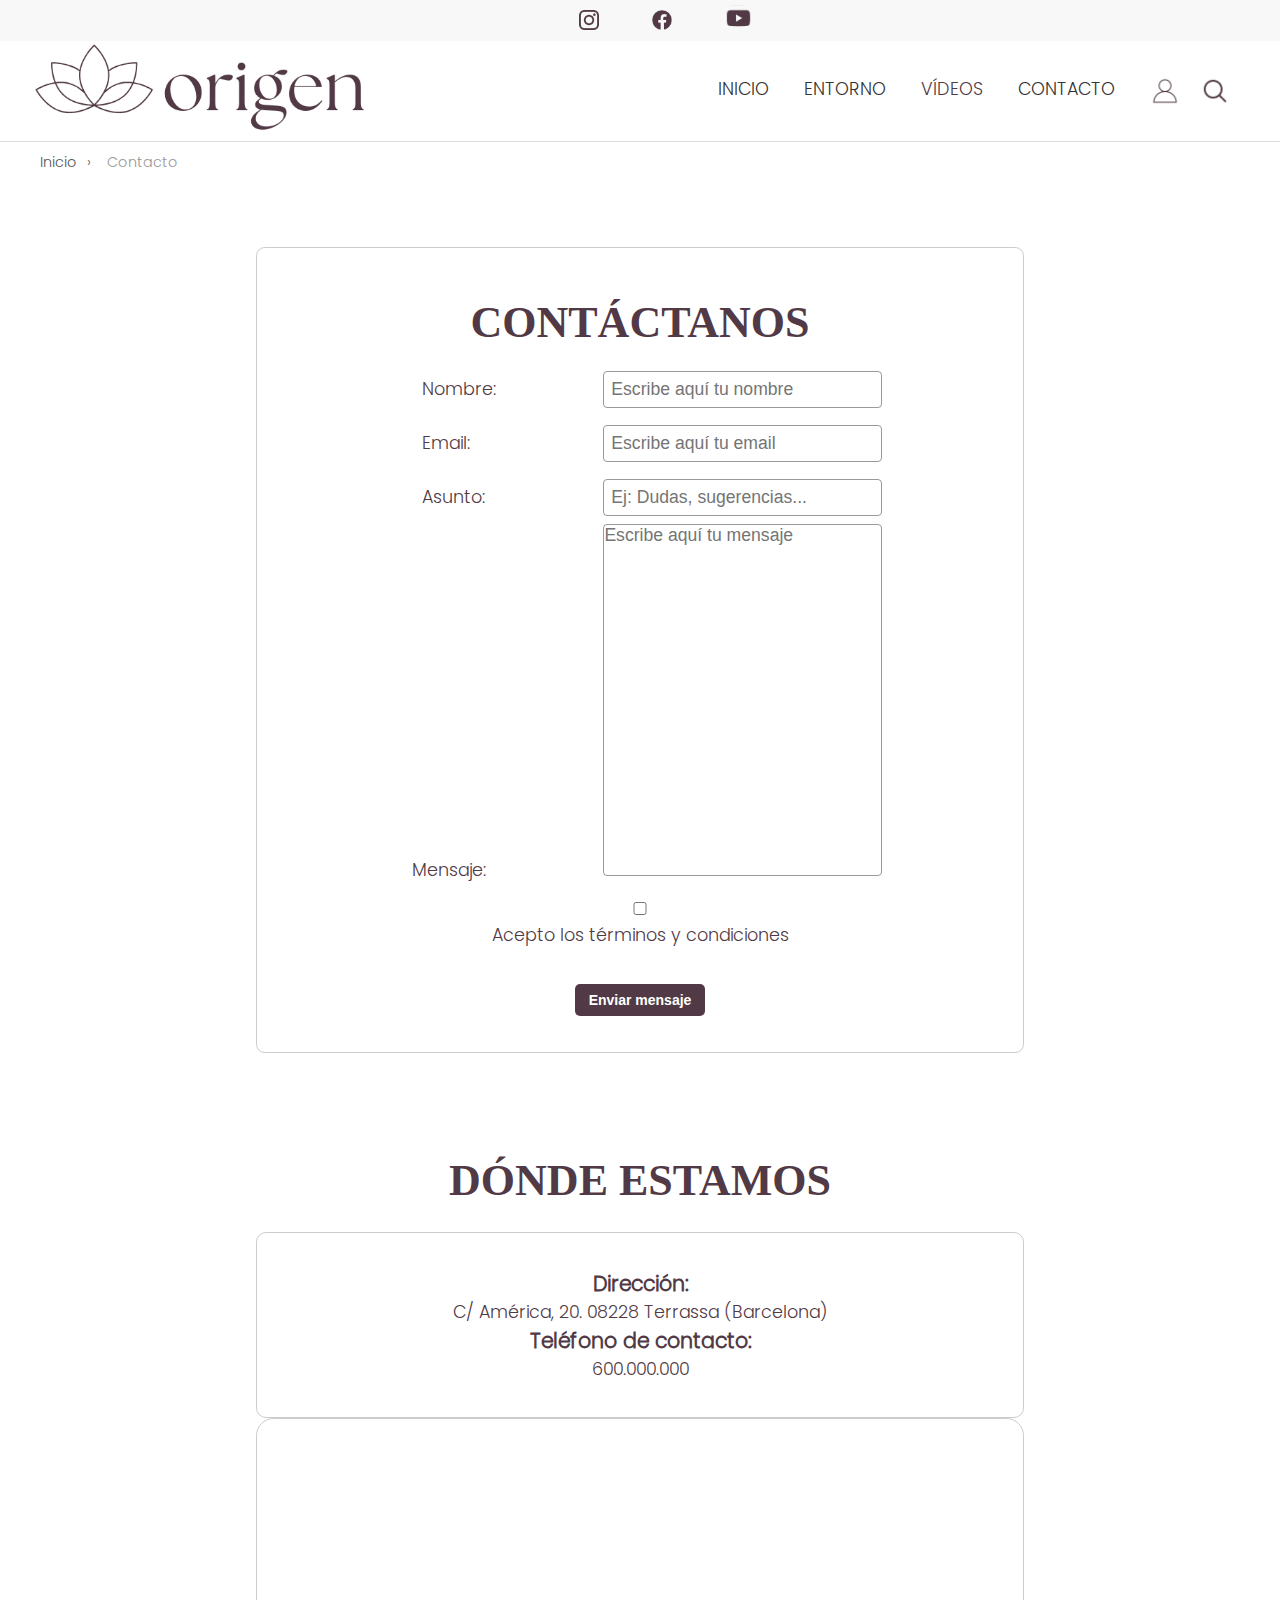
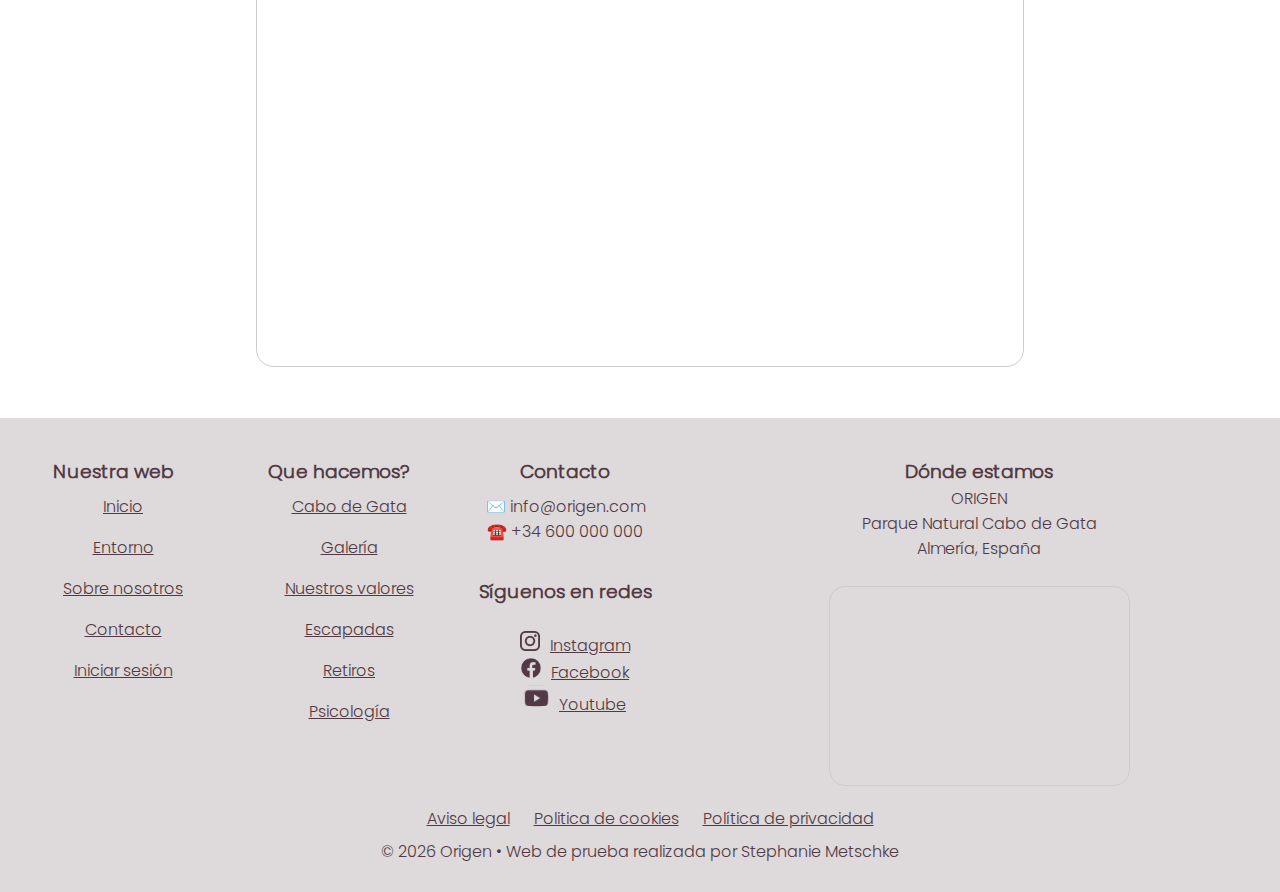
<file: contacto.html>
<!DOCTYPE html>
<html lang="es">

<head>
  <meta charset="UTF-8">
  <meta name="viewport" content="width=device-width, initial-scale=1.0">
  <title>Origen</title>
  <link rel="stylesheet" type="text/css" href="css/style.css">
  <link rel="shortcut icon" href="images/favicon.png" type="image/x-icon">
</head>

<body>
  <header class="header">
    <div class="barra-arriba">
      <div class="redes">
        <a href="#"><img src="images/instagram.png" alt="instagram" width="20"></a>
        <a href="#"><img src="images/facebook.png" alt="facebook" width="20"></a>
        <a href="#"><img src="images/youtube.png" alt="youtube" width="25"></a>

      </div>
    </div>
    <nav class="barra-menu">
      <div>
        <a href="index.html">
          <img class="logo" src="images/logo3.png" alt="imagen del logo"></a>
      </div>
      <menu class="menu">
        <li><a href="index.html">Inicio</a></li>
        <li><a href="galeria.html">Entorno</a></li>
        <li><a href="videos.html"></a>Vídeos</li>
        <li><a href="contacto.html">Contacto</a></li>
        <div class="iconos">
          <a href="login.html"><img src="images/cuenta.png" alt="login" width="30"></a>

          <img class="lupa" onclick="window.modal.showModal()" src="images/lupa.png" alt="lupa" width="30">

        </div>

        <dialog id="modal">

          <h3>Buscar en toda la web</h3>
          <br>

          <input type="search" id="searchInput" placeholder="Buscar..." class="search">
          <button class="btnCerrar" onclick="window.modal.close();">✖</button>
        </dialog>


      </menu>

    </nav>
  </header>
  <nav class="migas">
    <a href="index.html">Inicio</a>
    <span>›</span>
    <span class="actual">Contacto</span>
  </nav>

  <div class="contacto">



    <form class="form centrado" method="post">

      <h2 class="georgia">CONTÁCTANOS</h2>

      <label for="name">Nombre:</label>
      <input type="text" id="name" name="user_name" placeholder="Escribe aquí tu nombre">
      <br>
      <label>Email:</label>
      <input type="text" id="email" name="user_name" placeholder="Escribe aquí tu email">
      <br>

      <label for="consulta">Asunto:</label>
      <input type="text" id="consulta" placeholder="Ej: Dudas, sugerencias...">
      <br>



      <label for="msg">Mensaje:</label>
      <textarea id="msg" name="user_message" placeholder="Escribe aquí tu mensaje"></textarea>

      <br>
      <input type="checkbox" name="terminos" id="terminos" required>
      <br>
      <span>Acepto los términos y condiciones</span>
      <br>


      <br>
      <div>
        <button type="submit">Enviar mensaje</button>
      </div>
    </form>

    <h2 class="georgia">DÓNDE ESTAMOS</h2>



    <div class="direccion">

      <h3>Dirección:</h3>
      <p>C/ América, 20.
        08228 Terrassa (Barcelona)</p>
      <h3>Teléfono de contacto:</h3>
      <span>600.000.000</span>

    </div>
    <div class="mapa">
      <iframe
        src="https://www.google.com/maps/embed?pb=!1m14!1m12!1m3!1d23891.274720163823!2d2.039434428588867!3d41.53873344897983!2m3!1f0!2f0!3f0!3m2!1i1024!2i768!4f13.1!5e0!3m2!1ses!2ses!4v1767364697213!5m2!1ses!2ses"
        width="600" height="450" style="border:0;" allowfullscreen="" loading="lazy"
        referrerpolicy="no-referrer-when-downgrade"></iframe>
    </div>


  </div>

  <div class="footer">
    <div class="flex-container">

      <!-- PRIMERA COLUMNA -->
      <div class="flex1">
        <h3>Nuestra web</h3>
        <ul>
          <li><a href="index.html">Inicio</a></li>
          <li><a href="galeria.html">Entorno</a></li>
          <li><a href="#">Sobre nosotros</a></li>
          <li><a href="contacto.html">Contacto</a></li>
          <li><a href="login.html">Iniciar sesión</a></li>
        </ul>
      </div>

      <!-- SEGUNDA COLUMNA -->
      <div class="flex1">
        <h3>Que hacemos?</h3>
        <ul>
          <li><a href="#cabogata">Cabo de Gata</a></li>
          <li><a href="#galeria">Galería</a></li>
          <li><a href="#valores">Nuestros valores</a></li>
          <li><a href="#cabogata">Escapadas</a></li>
          <li><a href="#galeria">Retiros</a></li>
          <li><a href="#valores">Psicología</a></li>
        </ul>
      </div>

      <!-- TERCERA COLUMNA -->
      <div class="flex1">
        <h3>Contacto</h3>
        <p>

          ✉️ info@origen.com<br>
          ☎️ +34 600 000 000
        </p>
        <br>
        <h3>Síguenos en redes</h3>
        <br>
        <a href="#"><img class="left" src="images/instagram.png" alt="instagram" width="20">Instagram</a>
        <br>
        <a href="#"><img class="left" src="images/facebook.png" alt="facebook" width="20">Facebook</a>
        <br>
        <a href="#"><img class="left" src="images/youtube.png" alt="youtube" width="25">Youtube</a>
      </div>
      <div class="flex1">
        <h3>Dónde estamos</h3>
        ORIGEN<br>
        Parque Natural Cabo de Gata<br>
        Almería, España<br><br>
        <div class="mapa2">

          <iframe
            src="https://www.google.com/maps/embed?pb=!1m14!1m12!1m3!1d23891.274720163823!2d2.039434428588867!3d41.53873344897983!2m3!1f0!2f0!3f0!3m2!1i1024!2i768!4f13.1!5e0!3m2!1ses!2ses!4v1767364697213!5m2!1ses!2ses"
            width="600" height="450" style="border:0;" allowfullscreen="" loading="lazy"
            referrerpolicy="no-referrer-when-downgrade"></iframe>
        </div>
      </div>


    </div>

    <footer class="footer2">
      <a href="#">Aviso legal</a>
      <a href="#">Politica de cookies</a>
      <a href="#">Política de privacidad</a>
      <br>
      <p>© 2026 Origen • Web de prueba realizada por Stephanie Metschke</p>
    </footer>

</body>



</html>
</file>
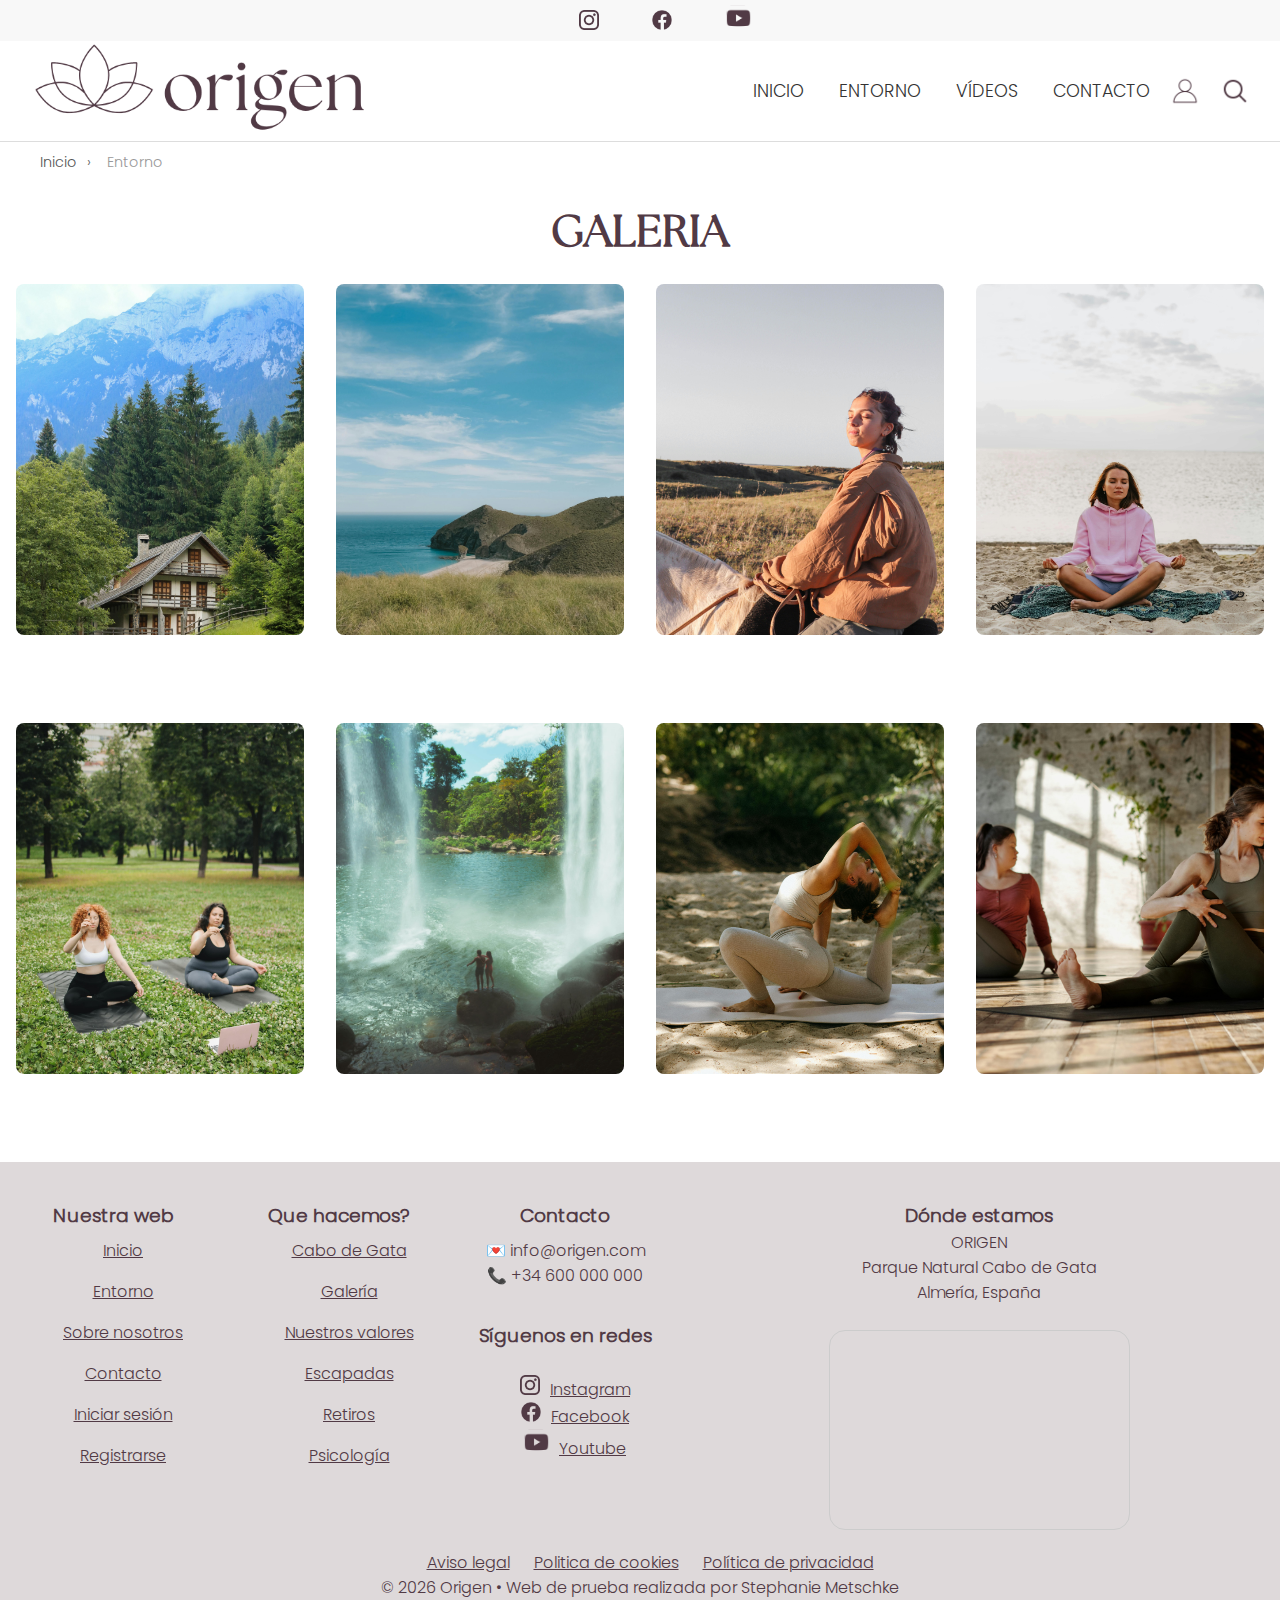
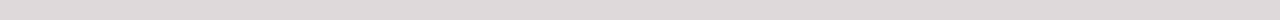
<file: galeria.html>
<!DOCTYPE html>
<html lang="es">

<head>
    <meta charset="UTF-8">
    <meta name="viewport" content="width=device-width, initial-scale=1.0">
    <title>Origen</title>
    <link rel="stylesheet" type="text/css" href="css/style.css">
    <link rel="shortcut icon" href="images/favicon.png" type="image/x-icon">
    <script src="js/galeria.js"></script>

</head>

<body>

    <header class="header">
        <div class="barra-arriba">
            <div class="redes">
                <a href="#"><img src="images/instagram.png" alt="instagram" width="20"></a>
                <a href="#"><img src="images/facebook.png" alt="facebook" width="20"></a>
                <a href="#"><img src="images/youtube.png" alt="youtube" width="25"></a>

            </div>
        </div>
        <nav class="barra-menu">
            <div>
                <a href="index.html">
                    <img class="logo" src="images/logo3.png" alt="imagen del logo"></a>
            </div>
            <menu class="menu">
                <li><a href="index.html">Inicio</a></li>
                <li><a href="galeria.html">Entorno</a></li>
                <li><a href="videos.html">Vídeos</a></li>
                <li><a href="contacto.html">Contacto</a></li>
            </menu>
            <div class="iconos">
                <a href="login.html"><img src="images/cuenta.png" alt="login" width="30"></a>

                <img class="lupa" onclick="window.modal.showModal()" src="images/lupa.png" alt="lupa" width="30">

            </div>

            <dialog id="modal">

                <h3>Buscar en toda la web</h3>
                <br>

                <input type="search" id="searchInput" placeholder="Buscar..." class="search">
                <button class="btnCerrar" onclick="window.modal.close();">✖</button>
            </dialog>



        </nav>

    </header>
    <nav class="migas">
        <a href="index.html">Inicio</a>
        <span>›</span>
        <span class="actual">Entorno</span>
    </nav>

    <h2>Galeria</h2>
    

    <div id="galeria" class="grande">
        <figure><img src="images/casahuesca.jpg" alt="imagen1"></figure>
        <figure><img src="images/playacabo.jpg" alt="imagen2"></figure>
        <figure><img src="images/equitacion2.jpg" alt="imagen3"></figure>
        <figure><img src="images/meditar8.jpg" alt="imagen4"></figure>
    </div>

    <div id="galeria2" class="grande">
        <figure><img src="images/yoga2.jpg" alt="imagen5"></figure>
        <figure><img src="images/banner3.jpg" alt="imagen6"></figure>
        <figure><img src="images/yoga.jpg" alt="imagen7"></figure>
        <figure><img src="images/yoga6.jpg" alt="imagen8"></figure>
    </div>

     <footer>
        <div class="footer">
            <div class="flex-container">

                <!-- PRIMERA COLUMNA -->
                <div class="flex1">
                    <h3>Nuestra web</h3>
                    <ul>
                        <li><a href="index.html">Inicio</a></li>
                        <li><a href="galeria.html">Entorno</a></li>
                        <li><a href="#">Sobre nosotros</a></li>
                        <li><a href="contacto.html">Contacto</a></li>
                        <li><a href="login.html">Iniciar sesión</a></li>
                        <li><a href="registro.html">Registrarse</a></li>
                    </ul>
                </div>

                <!-- SEGUNDA COLUMNA -->
                <div class="flex1">
                    <h3>Que hacemos?</h3>
                    <ul>
                        <li><a href="#cabogata">Cabo de Gata</a></li>
                        <li><a href="#galeria">Galería</a></li>
                        <li><a href="#valores">Nuestros valores</a></li>
                        <li><a href="#cabogata">Escapadas</a></li>
                        <li><a href="#galeria">Retiros</a></li>
                        <li><a href="#valores">Psicología</a></li>
                    </ul>
                </div>

                <!-- TERCERA COLUMNA -->
                <div class="flex1">
                    <h3>Contacto</h3>
                    <p>

                         &#128140;  info@origen.com<br>
                         &#128222; +34 600 000 000
                    </p>
                    <br>
                    <h3>Síguenos en redes</h3>
                    <br>
                    <a href="#"><img class="left" src="images/instagram.png" alt="instagram" width="20">Instagram</a>
                    <br>
                    <a href="#"><img class="left" src="images/facebook.png" alt="facebook" width="20">Facebook</a>
                    <br>
                    <a href="#"><img class="left" src="images/youtube.png" alt="youtube" width="25">Youtube</a>
                </div>
                <div class="flex1">
                    <h3>Dónde estamos</h3>
                    ORIGEN<br>
                    Parque Natural Cabo de Gata<br>
                    Almería, España<br><br>
                    <div class="mapa2">

                        <iframe
                            src="https://www.google.com/maps/embed?pb=!1m14!1m12!1m3!1d23891.274720163823!2d2.039434428588867!3d41.53873344897983!2m3!1f0!2f0!3f0!3m2!1i1024!2i768!4f13.1!5e0!3m2!1ses!2ses!4v1767364697213!5m2!1ses!2ses"
                            width="600" height="450" style="border:0;" allowfullscreen="" loading="lazy"
                            referrerpolicy="no-referrer-when-downgrade"></iframe>
                    </div>
                </div>
            </div>
        </div>

            <div class="footer2">
                <a href="#">Aviso legal</a>
                <a href="#">Politica de cookies</a>
                <a href="#">Política de privacidad</a>
                <br>
                <p>© 2026 Origen • Web de prueba realizada por Stephanie Metschke</p>
            </div>

    </footer>
</body>



</html>
</file>
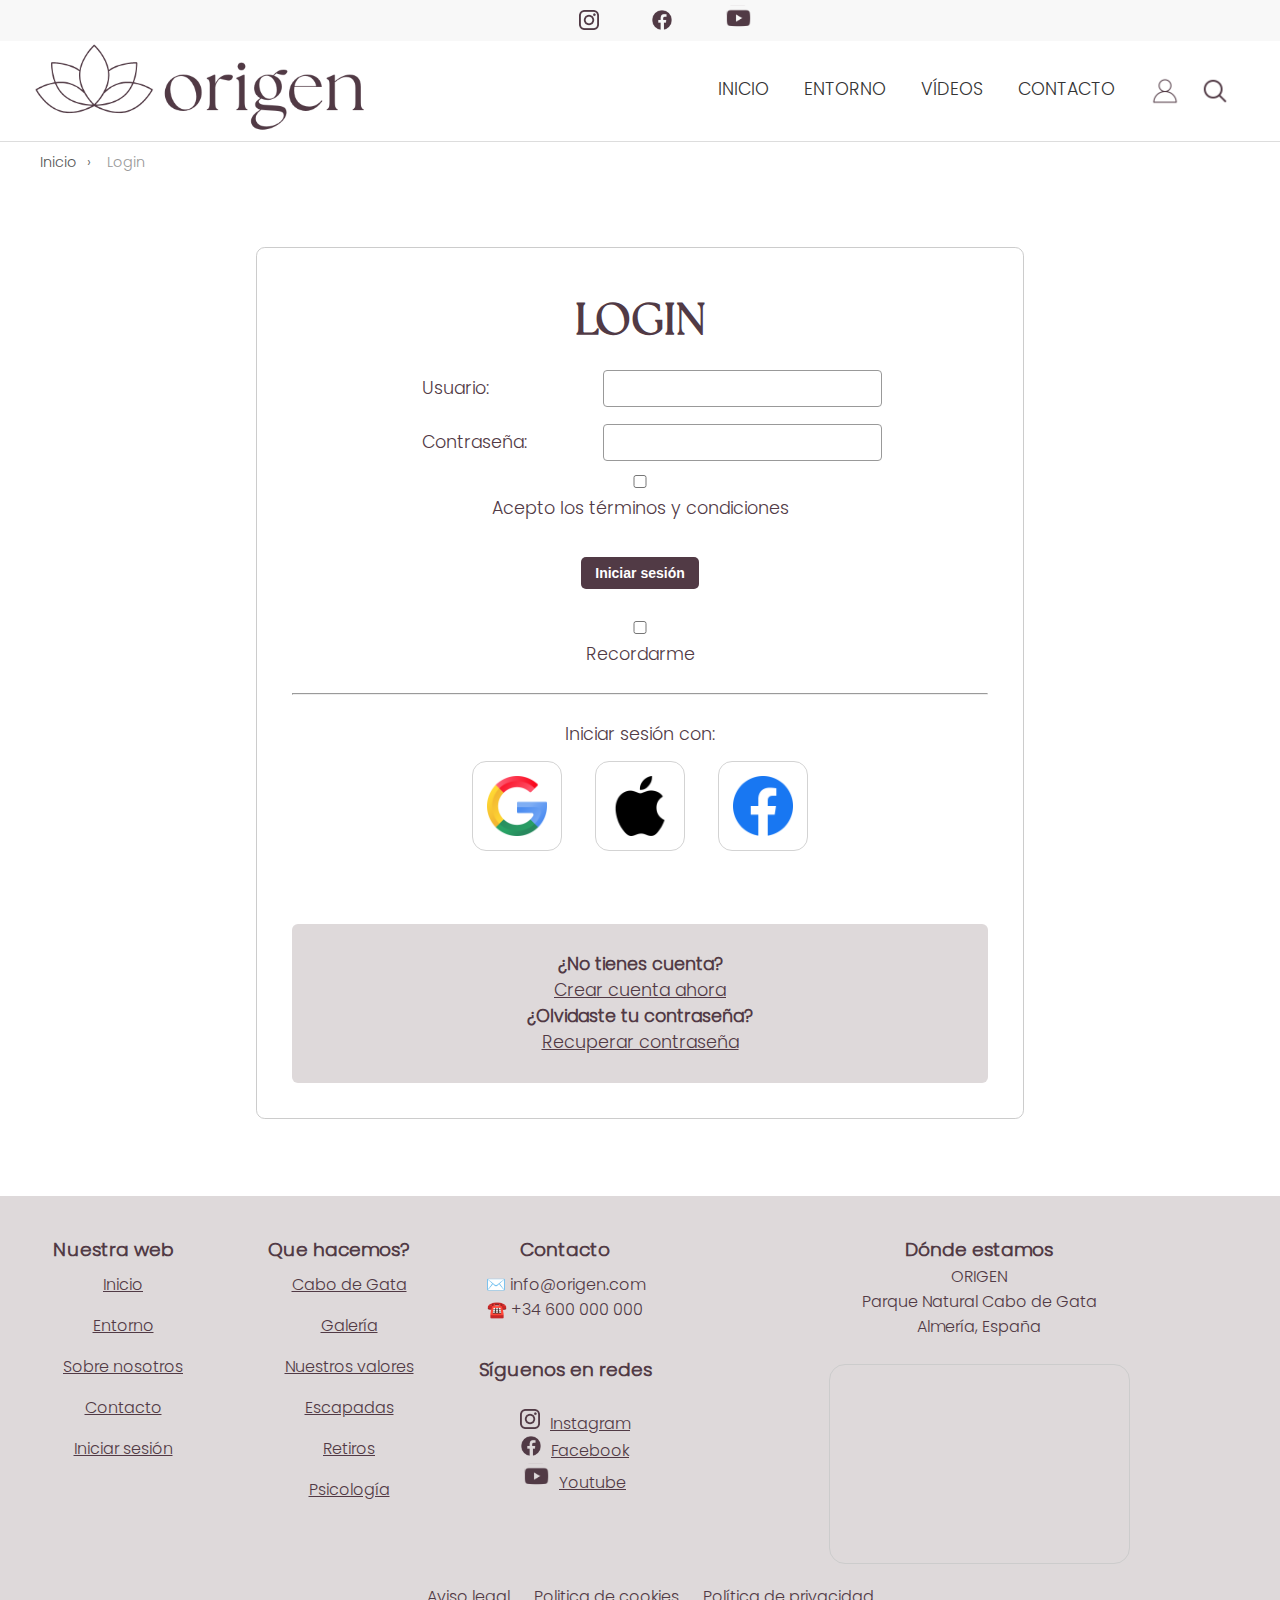
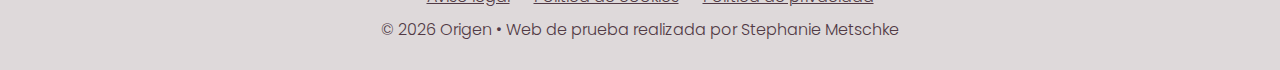
<file: login.html>
<!DOCTYPE html>
<html lang="es">

<head>
    <meta charset="UTF-8">
    <meta name="viewport" content="width=device-width, initial-scale=1.0">
    <title>Origen</title>
    <link rel="stylesheet" type="text/css" href="css/style.css">
    <link rel="shortcut icon" href="images/favicon.png" type="image/x-icon">

</head>

<body>
    <header class="header">
        <div class="barra-arriba">
            <div class="redes">
                <a href="#"><img src="images/instagram.png" alt="instagram" width="20"></a>
                <a href="#"><img src="images/facebook.png" alt="facebook" width="20"></a>
                <a href="#"><img src="images/youtube.png" alt="youtube" width="25"></a>

            </div>
        </div>
        <nav class="barra-menu">
            <div>
                <a href="index.html">
                    <img class="logo" src="images/logo3.png" alt="imagen del logo"></a>
            </div>
            <menu class="menu">
                <li><a href="index.html">Inicio</a></li>
                <li><a href="galeria.html">Entorno</a></li>
                <li><a href="videos.html">Vídeos</a></li>
                <li><a href="contacto.html">Contacto</a></li>
                <div class="iconos">
                    <a href="login.html"><img src="images/cuenta.png" alt="login" width="30"></a>

                    <img class="lupa" onclick="window.modal.showModal()" src="images/lupa.png" alt="lupa" width="30">

                </div>

                <dialog id="modal">

                    <h3>Buscar en toda la web</h3>
                    <br>

                    <input type="search" id="searchInput" placeholder="Buscar..." class="search">
                    <button class="btnCerrar" onclick="window.modal.close();">✖</button>
                </dialog>



            </menu>

        </nav>
    </header>
    <nav class="migas">
        <a href="index.html">Inicio</a>
        <span>›</span>
        <span class="actual">Login</span>
    </nav>


    <form class="form centrado" method="post">

        <h2>Login</h2>

        <label for="name">Usuario:</label>
        <input type="text" id="name" name="user_name">

        <br>

        <label>Contraseña:</label>
        <input type="password" name="password">

        <br>

        <input type="checkbox" name="terminos" id="terminos" required>
        <br>
        <span>Acepto los términos y condiciones</span>
        <br>
        <br>
        <button type="submit">Iniciar sesión</button>
        <br>
        <div>

            <br><input type="checkbox" name="recordar" id="recordar" value="Recordarme">
            <br>
            <span>Recordarme</span>
        </div>
        <br>
        <hr>
        <br>
        <p>Iniciar sesión con:</p>
        <div class="iniciosesion">
            <a href="#"><img src="images/google.png" alt="instagram"></a>
            <a href="#"><img src="images/apple.png" alt="facebook"></a>
            <a href="#"><img src="images/facebook2.png" alt="youtube"></a>
        </div>





        <br>

        <br>
        <div class="login2">
            <h4>¿No tienes cuenta?</h4>
            <a href="registro.html">Crear cuenta ahora</a>
            <br>
            <h4>¿Olvidaste tu contraseña?</h4>
            <a href="#">Recuperar contraseña</a>


        </div>
    </form>


    <div class="footer">
        <div class="flex-container">

            <!-- PRIMERA COLUMNA -->
            <div class="flex1">
                <h3>Nuestra web</h3>
                <ul>
                    <li><a href="index.html">Inicio</a></li>
                    <li><a href="galeria.html">Entorno</a></li>
                    <li><a href="#">Sobre nosotros</a></li>
                    <li><a href="contacto.html">Contacto</a></li>
                    <li><a href="login.html">Iniciar sesión</a></li>
                </ul>
            </div>

            <!-- SEGUNDA COLUMNA -->
            <div class="flex1">
                <h3>Que hacemos?</h3>
                <ul>
                    <li><a href="#cabogata">Cabo de Gata</a></li>
                    <li><a href="#galeria">Galería</a></li>
                    <li><a href="#valores">Nuestros valores</a></li>
                    <li><a href="#cabogata">Escapadas</a></li>
                    <li><a href="#galeria">Retiros</a></li>
                    <li><a href="#valores">Psicología</a></li>
                </ul>
            </div>

            <!-- TERCERA COLUMNA -->
            <div class="flex1">
                <h3>Contacto</h3>
                <p>

                    ✉️ info@origen.com<br>
                    ☎️ +34 600 000 000
                </p>
                <br>
                <h3>Síguenos en redes</h3>
                <br>
                <a href="#"><img class="left" src="images/instagram.png" alt="instagram" width="20">Instagram</a>
                <br>
                <a href="#"><img class="left" src="images/facebook.png" alt="facebook" width="20">Facebook</a>
                <br>
                <a href="#"><img class="left" src="images/youtube.png" alt="youtube" width="25">Youtube</a>
            </div>
            <div class="flex1">
                <h3>Dónde estamos</h3>
                ORIGEN<br>
                Parque Natural Cabo de Gata<br>
                Almería, España<br><br>
                <div class="mapa2">

                    <iframe
                        src="https://www.google.com/maps/embed?pb=!1m14!1m12!1m3!1d23891.274720163823!2d2.039434428588867!3d41.53873344897983!2m3!1f0!2f0!3f0!3m2!1i1024!2i768!4f13.1!5e0!3m2!1ses!2ses!4v1767364697213!5m2!1ses!2ses"
                        width="600" height="450" style="border:0;" allowfullscreen="" loading="lazy"
                        referrerpolicy="no-referrer-when-downgrade"></iframe>
                </div>
            </div>


        </div>

        <footer class="footer2">
            <a href="#">Aviso legal</a>
            <a href="#">Politica de cookies</a>
            <a href="#">Política de privacidad</a>
            <br>
            <p>© 2026 Origen • Web de prueba realizada por Stephanie Metschke</p>
        </footer>

</body>



</html>
</file>
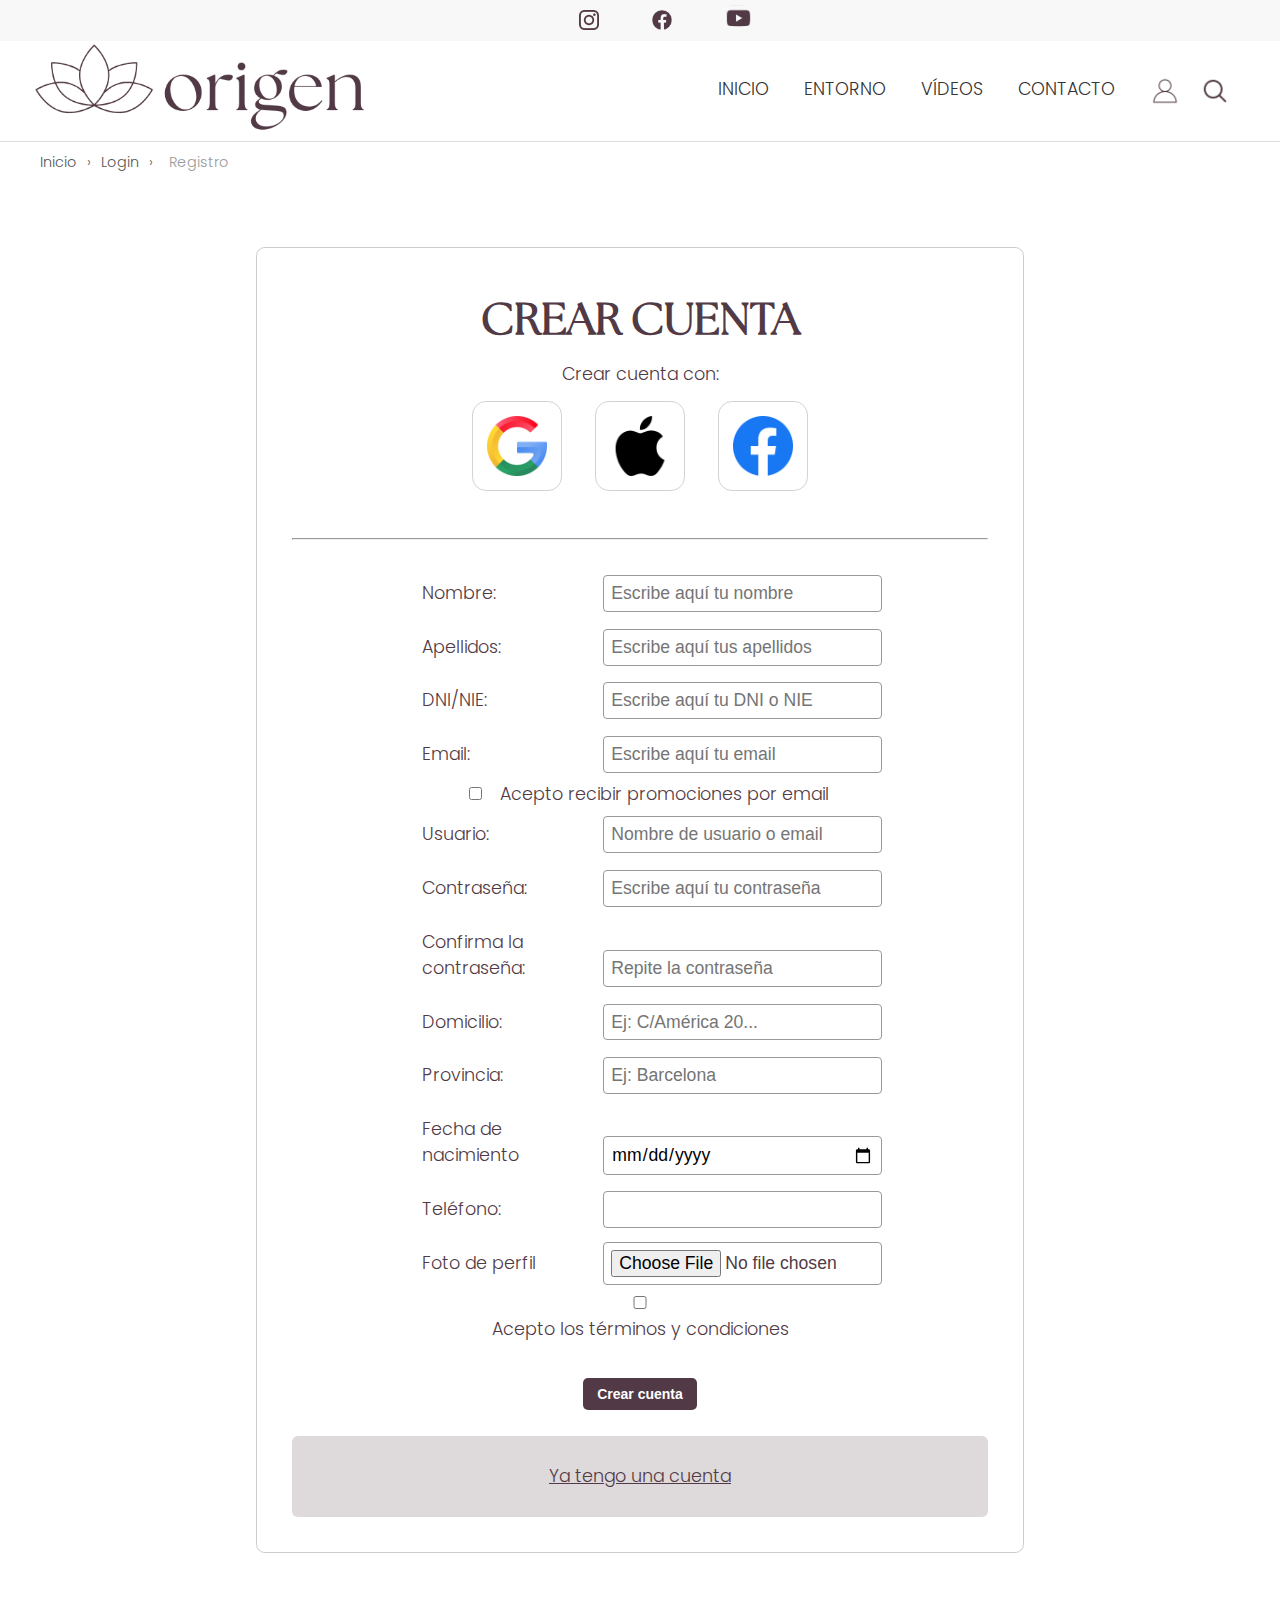
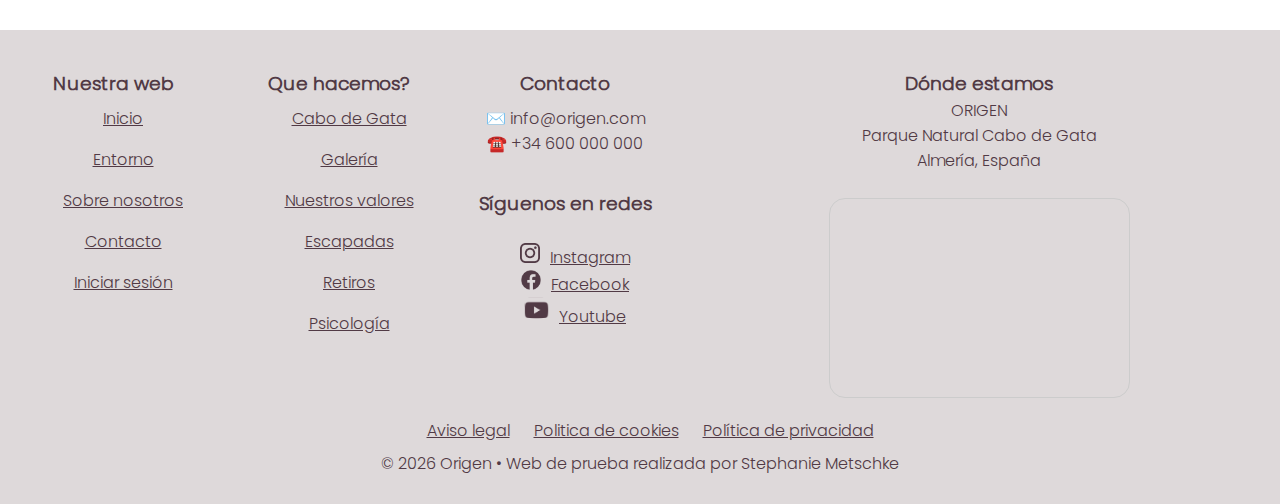
<file: registro.html>
<!DOCTYPE html>
<html lang="es">

<head>
  <meta charset="UTF-8">
  <meta name="viewport" content="width=device-width, initial-scale=1.0">
  <title>Origen</title>
  <link rel="stylesheet" type="text/css" href="css/style.css">
  <link rel="shortcut icon" href="images/favicon.png" type="image/x-icon">
  <script src="js/mayusculas.js"></script>
</head>

<body>
  <header class="header">
    <div class="barra-arriba">
      <div class="redes">
        <a href="#"><img src="images/instagram.png" alt="instagram" width="20"></a>
        <a href="#"><img src="images/facebook.png" alt="facebook" width="20"></a>
        <a href="#"><img src="images/youtube.png" alt="youtube" width="25"></a>

      </div>
    </div>
    <nav class="barra-menu">
      <div>
        <a href="index.html">
          <img class="logo" src="images/logo3.png" alt="imagen del logo"></a>
      </div>
      <menu class="menu">
        <li><a href="index.html">Inicio</a></li>
        <li><a href="galeria.html">Entorno</a></li>
        <li><a href="videos.html">Vídeos</a></li>
        <li><a href="contacto.html">Contacto</a></li>
        <div class="iconos">
                    <a href="login.html"><img src="images/cuenta.png" alt="login" width="30"></a>

                    <img class="lupa" onclick="window.modal.showModal()" src="images/lupa.png" alt="lupa" width="30">

                </div>

        <dialog id="modal">

          <h3>Buscar en toda la web</h3>
          <br>

          <input type="search" id="searchInput" placeholder="Buscar..." class="search">
          <button class="btnCerrar" onclick="window.modal.close();">✖</button>
        </dialog>


      </menu>

    </nav>
  </header>
  <nav class="migas">
    <a href="index.html">Inicio</a>
    <span>›</span>
    <a href="login.html">Login</a>
    <span>›</span>
    <span class="actual">Registro</span>
  </nav>


  <form class="form centrado" method="post" enctype="multipart/form-data">

    <h2>CREAR CUENTA</h2>

    <p>Crear cuenta con:</p>
    <div class="crearcuenta">
      <a href="#"><img src="images/google.png" alt="instagram"></a>
      <a href="#"><img src="images/apple.png" alt="facebook"></a>
      <a href="#"><img src="images/facebook2.png" alt="youtube"></a>
    </div>
    <br>
    <hr>
    <br>

    <label>Nombre:</label>
    <input class="mayusculas" type="text" id="nombre" name="name" placeholder="Escribe aquí tu nombre">

    <br>

    <label>Apellidos:</label>
    <input class="mayusculas" type="text" id="apellido" name="apellido" placeholder="Escribe aquí tus apellidos">

    <br>

    <label>DNI/NIE:</label>
    <input type="text" id="dninie" name="dni" placeholder="Escribe aquí tu DNI o NIE">

    <br>

    <label>Email:</label>
    <input type="text" id="email" name="user_name" placeholder="Escribe aquí tu email">
    <br>
    <input type="checkbox" name="promociones" id="promociones2"><span>Acepto recibir promociones por email</span>

    <br>


    <label>Usuario:</label>
    <input type="text" id="user" name="user_name" placeholder="Nombre de usuario o email">

    <br>

    <label>Contraseña:</label>
    <input type="password" name="password" placeholder="Escribe aquí tu contraseña">

    <br>

    <label>Confirma la contraseña:</label>
    <input type="password" name="password" placeholder="Repite la contraseña">
    <br>
    <label>Domicilio:</label>
    <input type="text" name="" id="domicilio" placeholder="Ej: C/América 20...">
    <br>

    <label>Provincia:</label>
    <input type="text" name="" id="provincia" placeholder="Ej: Barcelona">
    <br>

    <label>Fecha de nacimiento</label>
    <input type="date" name="date">
    <br>
    <label>Teléfono:</label>
    <input type="tel" name="telefono" id="telefono">
    <br>

    <label>Foto de perfil</label>
    <input type="file" id="file" name="file">
    <br>


    <input type="checkbox" name="terminos" id="terminos" required>
    <br>

    <span>Acepto los términos y condiciones</span>
    <br>




    <br>
    <div>
      <button type="submit">Crear cuenta</button>
    </div>
    <br>
    <div class="botonenlace">
      <a href="login.html">Ya tengo una cuenta</a>
    </div>
  </form>



  <div class="footer">
    <div class="flex-container">

      <!-- PRIMERA COLUMNA -->
      <div class="flex1">
        <h3>Nuestra web</h3>
        <ul>
          <li><a href="index.html">Inicio</a></li>
          <li><a href="galeria.html">Entorno</a></li>
          <li><a href="#">Sobre nosotros</a></li>
          <li><a href="contacto.html">Contacto</a></li>
          <li><a href="login.html">Iniciar sesión</a></li>
        </ul>
      </div>

      <!-- SEGUNDA COLUMNA -->
      <div class="flex1">
        <h3>Que hacemos?</h3>
        <ul>
          <li><a href="#cabogata">Cabo de Gata</a></li>
          <li><a href="#galeria">Galería</a></li>
          <li><a href="#valores">Nuestros valores</a></li>
          <li><a href="#cabogata">Escapadas</a></li>
          <li><a href="#galeria">Retiros</a></li>
          <li><a href="#valores">Psicología</a></li>
        </ul>
      </div>

      <!-- TERCERA COLUMNA -->
      <div class="flex1">
        <h3>Contacto</h3>
        <p>

          ✉️ info@origen.com<br>
          ☎️ +34 600 000 000
        </p>
        <br>
        <h3>Síguenos en redes</h3>
        <br>
        <a href="#"><img class="left" src="images/instagram.png" alt="instagram" width="20">Instagram</a>
        <br>
        <a href="#"><img class="left" src="images/facebook.png" alt="facebook" width="20">Facebook</a>
        <br>
        <a href="#"><img class="left" src="images/youtube.png" alt="youtube" width="25">Youtube</a>
      </div>
      <div class="flex1">
        <h3>Dónde estamos</h3>
        ORIGEN<br>
        Parque Natural Cabo de Gata<br>
        Almería, España<br><br>
        <div class="mapa2">

          <iframe
            src="https://www.google.com/maps/embed?pb=!1m14!1m12!1m3!1d23891.274720163823!2d2.039434428588867!3d41.53873344897983!2m3!1f0!2f0!3f0!3m2!1i1024!2i768!4f13.1!5e0!3m2!1ses!2ses!4v1767364697213!5m2!1ses!2ses"
            width="600" height="450" style="border:0;" allowfullscreen="" loading="lazy"
            referrerpolicy="no-referrer-when-downgrade"></iframe>
        </div>
      </div>


    </div>

    <footer class="footer2">
      <a href="#">Aviso legal</a>
      <a href="#">Politica de cookies</a>
      <a href="#">Política de privacidad</a>
      <br>
      <p>© 2026 Origen • Web de prueba realizada por Stephanie Metschke</p>
    </footer>

</body>



</html>
</file>
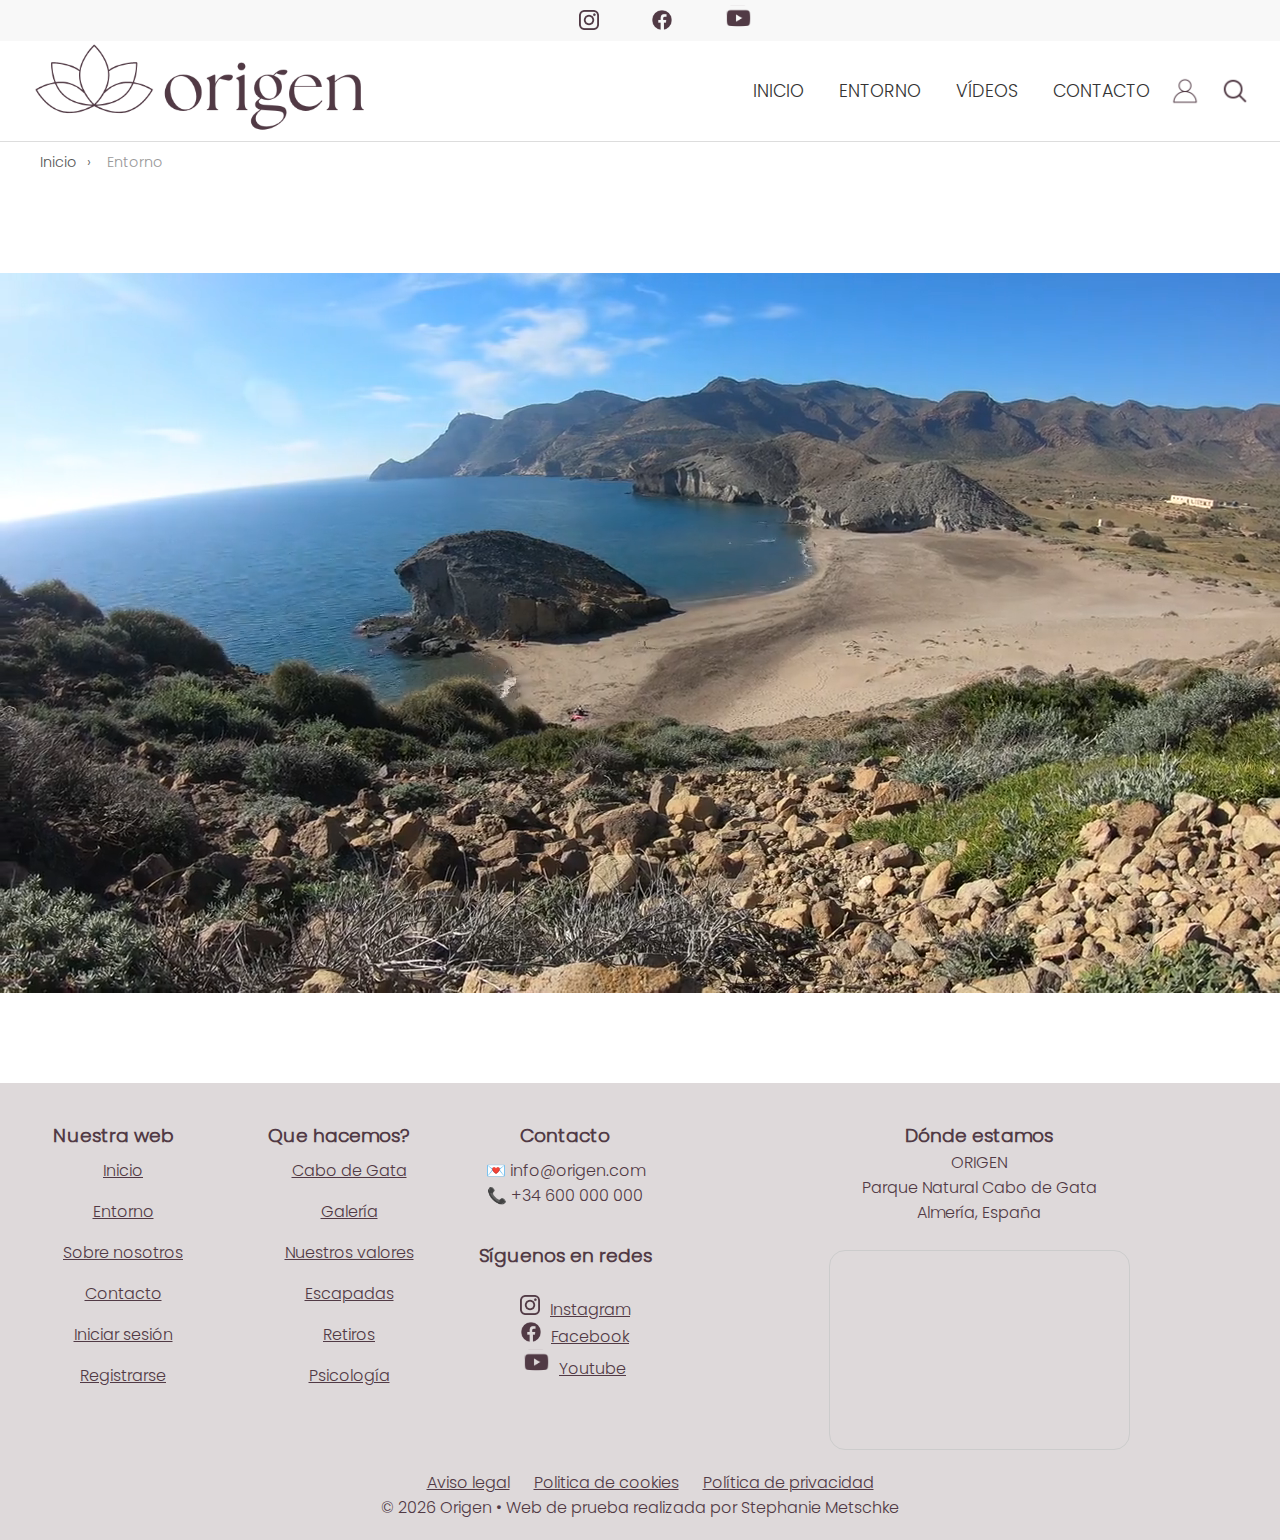
<file: videos.html>
<!DOCTYPE html>
<html lang="es">

<head>
    <meta charset="UTF-8">
    <meta name="viewport" content="width=device-width, initial-scale=1.0">
    <title>Origen</title>
    <link rel="stylesheet" type="text/css" href="css/style.css">
    <link rel="shortcut icon" href="images/favicon.png" type="image/x-icon">
    <script src="js/videos.js"></script>
    

</head>

<body>

    <header class="header">
        <div class="barra-arriba">
            <div class="redes">
                <a href="#"><img src="images/instagram.png" alt="instagram" width="20"></a>
                <a href="#"><img src="images/facebook.png" alt="facebook" width="20"></a>
                <a href="#"><img src="images/youtube.png" alt="youtube" width="25"></a>

            </div>
        </div>
        <nav class="barra-menu">
            <div>
                <a href="index.html">
                    <img class="logo" src="images/logo3.png" alt="imagen del logo"></a>
            </div>
            <menu class="menu">
                <li><a href="index.html">Inicio</a></li>
                <li><a href="galeria.html">Entorno</a></li>
                <li><a href="videos.html">Vídeos</a></li>
                <li><a href="contacto.html">Contacto</a></li>
            </menu>
            <div class="iconos">
                <a href="login.html"><img src="images/cuenta.png" alt="login" width="30"></a>

                <img class="lupa" onclick="window.modal.showModal()" src="images/lupa.png" alt="lupa" width="30">

            </div>

            <dialog id="modal">

                <h3>Buscar en toda la web</h3>
                <br>

                <input type="search" id="searchInput" placeholder="Buscar..." class="search">
                <button class="btnCerrar" onclick="window.modal.close();">✖</button>
            </dialog>



        </nav>

    </header>
    <nav class="migas">
        <a href="index.html">Inicio</a>
        <span>›</span>
        <span class="actual">Entorno</span>
    </nav>

    <body>



        <section class="banner2">
            <video autoplay muted id="video" src="videos/video1.mp4" type="video/mp4">
                Tu navegador no soporta video HTML5
            </video>

        </section>
    </body>
      <footer>
        <div class="footer">
            <div class="flex-container">

                <!-- PRIMERA COLUMNA -->
                <div class="flex1">
                    <h3>Nuestra web</h3>
                    <ul>
                        <li><a href="index.html">Inicio</a></li>
                        <li><a href="galeria.html">Entorno</a></li>
                        <li><a href="#">Sobre nosotros</a></li>
                        <li><a href="contacto.html">Contacto</a></li>
                        <li><a href="login.html">Iniciar sesión</a></li>
                        <li><a href="registro.html">Registrarse</a></li>
                    </ul>
                </div>

                <!-- SEGUNDA COLUMNA -->
                <div class="flex1">
                    <h3>Que hacemos?</h3>
                    <ul>
                        <li><a href="#cabogata">Cabo de Gata</a></li>
                        <li><a href="#galeria">Galería</a></li>
                        <li><a href="#valores">Nuestros valores</a></li>
                        <li><a href="#cabogata">Escapadas</a></li>
                        <li><a href="#galeria">Retiros</a></li>
                        <li><a href="#valores">Psicología</a></li>
                    </ul>
                </div>

                <!-- TERCERA COLUMNA -->
                <div class="flex1">
                    <h3>Contacto</h3>
                    <p>

                         &#128140;  info@origen.com<br>
                         &#128222; +34 600 000 000
                    </p>
                    <br>
                    <h3>Síguenos en redes</h3>
                    <br>
                    <a href="#"><img class="left" src="images/instagram.png" alt="instagram" width="20">Instagram</a>
                    <br>
                    <a href="#"><img class="left" src="images/facebook.png" alt="facebook" width="20">Facebook</a>
                    <br>
                    <a href="#"><img class="left" src="images/youtube.png" alt="youtube" width="25">Youtube</a>
                </div>
                <div class="flex1">
                    <h3>Dónde estamos</h3>
                    ORIGEN<br>
                    Parque Natural Cabo de Gata<br>
                    Almería, España<br><br>
                    <div class="mapa2">

                        <iframe
                            src="https://www.google.com/maps/embed?pb=!1m14!1m12!1m3!1d23891.274720163823!2d2.039434428588867!3d41.53873344897983!2m3!1f0!2f0!3f0!3m2!1i1024!2i768!4f13.1!5e0!3m2!1ses!2ses!4v1767364697213!5m2!1ses!2ses"
                            width="600" height="450" style="border:0;" allowfullscreen="" loading="lazy"
                            referrerpolicy="no-referrer-when-downgrade"></iframe>
                    </div>
                </div>
            </div>
        </div>

            <div class="footer2">
                <a href="#">Aviso legal</a>
                <a href="#">Politica de cookies</a>
                <a href="#">Política de privacidad</a>
                <br>
                <p>© 2026 Origen • Web de prueba realizada por Stephanie Metschke</p>
            </div>

    </footer>
</body>



</html>
</file>
<file: css/style.css>
/*RESET ESTILOS*/

* {
    margin: 0;
    padding: 0;
    box-sizing: border-box;
}

/*ESTILOS GENERALES*/
@font-face {
    font-family: poppins;
    src: url(../fonts/Poppins-Light.ttf);
}

@font-face {
    font-family: seasons;
    src: url(../fonts/the-seasons-regular.ttf);
}

body {
    font-family: poppins;
    text-align: center;
    font-size: 1.1em;
    color: #513A45;
    margin-bottom: 2%;
}

ul {
    list-style: none;
}

header {
    background-color: #ded3c3;
    position: sticky;
    top: 0;
    z-index: 1000;
}

h1 {
    font-family: seasons;
    text-align: center;
    text-transform: uppercase;
    padding-top: 8%;
    font-size: 3em;
    color: #513A45;
}

h2 {
    font-family: seasons;
    text-align: center;
    font-size: 2.5em;
    text-transform: uppercase;
    padding: 2%;
}

.georgia {
    font-family: Georgia, 'Times New Roman', Times, serif;
}

a {
    color: #513A45;
    text-decoration: underline;
}

a:hover {
    color: white;
}

.medium {
    font-size: 1.5em;
}



/*BOTONES*/

button {
    color: rgb(255, 255, 255);
    padding: 8px 14px;
    margin: 10px 5px 0 5px;
    font-weight: bold;
    border: none;
    border-radius: 5px;
    background-color: #513A45;
    font-size: 14px;
    cursor: pointer;
}

.button {
    color: rgb(255, 255, 255);
    padding: 4px 60px;
    border: none;
    border-radius: 5px;
    background-color: #513A45;
    text-decoration: none;
    font-weight: bold;

}

.button:hover {
    background-color: #BDB9B9;
}

button.buscar {
    background-color: #fff;
    border-radius: 60px;
}

button:hover {
    background-color: #BDB9B9;

}



/*COLUMNAS*/

.flex-container {
    display: flex;
    flex-wrap: wrap;
    gap: 0%;
    justify-content: space-around;
    min-width: 200px;
}

.flex1 {
    flex: 1;
}

.flex2 {
    flex: 2;
}

.flex3 {
    flex: 3;
}

.flex4 {
    flex: 4;
}

.flex5 {
    flex: 5;
}

.flex6 {
    flex: 6;
}

.centrado {
    text-align: center;
}

/*BARRA MENÚ Y BARRA ARRIBA*/

.header {
    background: #fff;
    border-bottom: 1px solid #ddd;
    background-color: white;
    width: 100%;
}

.barra-arriba {
    background: #f8f8f8;
    padding: 5px 20px;
    font-size: 14px;
    text-align: center;
}

.barra-menu {
    display: flex;
    justify-content: space-between;
    align-items: center;
    padding: 0px 30px;
    color: #513A45;
    text-decoration: none;
    text-transform: uppercase;
}

.menu {
    list-style: none;
    display: flex;
    gap: 35px;
    margin-left: auto;
    margin-right: 20px; 
}

.menu li a {
    text-decoration: none;
    color: #333;
    font-weight: 500;
}

menu li:hover {
    text-decoration: underline;
}

.login a {
    margin-left: 15px;
    text-decoration: none;
    color: #FFF;
    font-weight: 600;
    padding: 14%;
    background-color: #513A45;
    border-radius: 8px;
}

.button a {
    color: inherit;
    text-decoration: none;
}

.login2 {
    background-color: #DED9DA;
    border-radius: 6px;
    padding: 4%;
}

.botonenlace {
    background-color: #DED9DA;
    border-radius: 6px;
    padding: 4%;
}

/*SECCIONES INICIO*/


section.quiensomos p {
    text-align: center;
}


.sobrenosotros {
    margin: 0 auto;
    padding: 2%;
    width: 80%;
}

.sobrenosotros p {
    padding: 1%;
}

.mediana {
    height: 80%;
}

.p2 {
    padding-right: 4%;
    justify-content: center;
    align-items: center;
}

.banner {
    display: flex;
    align-items: center;
    justify-content: center;
    text-align: center;
    flex-direction: column;
    height: 100vh;
    background-image:
        url("../images/fondo2.jpg");
    background-repeat: no-repeat;
    background-size: cover;
    background-position: center center;
}

.banner div {
    background-color: #ffffff73;
    padding: 100px;
    width: 100%;
    height: 100%;
}


/* FOOTER */

.footer {
    background: #DED9DA;
    text-align: center;
    padding-top: 3%;
    font-size: 16px;
    margin-top: 0px;
}

.footer2 {
    text-align: center;
    padding: 20px;
    font-size: 16px;
    margin-top: 0px;

    background-color: #DED9DA;
}

.footer2 a,
.footer a {
    padding-left: 20px;
    color: #513A45;

}

.footer2 a:hover,
.footer a:hover {
    color: white;
}

.footer div {
    margin: 0 auto;

}

.footer li,
.footer p {
    padding: 8px;
}

section.banner {
    height: 600px;
    background-size: cover;
}

.logo {
    width: 350px;
}


.flex-container>div>img {
    width: 100%;
    border-radius: 10px;
    min-width: 300px;
}


/*FORMULARIO*/

form.form {
    margin: 0 auto;
    width: 400px;
    justify-content: center;
    align-items: center;
    display: block;
    padding: 2em;
    border: 1px solid #ccc;
    border-radius: 0.5em;
    width: 60%;
    margin-top: 5%;
    margin-bottom: 6%;
}

input {
    font: 1em sans-serif;
    border-radius: 0px;
    padding: 1%;
    margin: -1.45%;
    width: 40%;
    border: 1px solid #999;
    border-radius: 4px;
}

input[type="search"] {
    width: 40%;
}

input:focus {
    outline: none;
    border: 1px solid #513A45;
    box-shadow: 0 0 5px #513A45;
}

input[type="button"] {
    background-color: #513A45;
    color: white;
}

#inbuscar {
    border-radius: 0px;
    margin: 1%;
    width: 10%;
    border: 1px solid #999;
}


textarea {

    font: 1em sans-serif;
    border-radius: 4px;
    resize: none;
    width: 40%;
    border: 1px solid #999;
    vertical-align: baseline;
    height: 20em;
}

label {
    display: inline-block;
    width: 200px;
    text-align: left;
    padding: 2%;
}

.radio label {
    display: block;
    margin-bottom: 20px;
    cursor: pointer;
}

/*mapa*/

.mapa {
    margin: 0 auto;
    width: 400px;
    justify-content: center;
    align-items: center;
    display: block;
    padding: 2em;
    border: 1px solid #ccc;
    border-radius: 1em;
    width: 60%;
    position: relative;
    width: 60%;
    padding-top: 40%;
    /* 16:9 */
    overflow: hidden;
}

.mapa iframe {
    position: absolute;
    top: 0;
    left: 0;
    width: 100%;
    height: 100%;
    border: 0;
}

.direccion {
    margin: 0 auto;
    width: 400px;
    justify-content: center;
    align-items: center;
    display: block;
    padding: 2em;
    width: 60%;
    border: 1px solid #ccc;
    border-radius: 10px;
}


/*GALERIA*/

#galeria figure {
    flex: 1;
    min-width: 200px;
}

#galeria figure img {
    cursor: zoom-in;
    width: 90%;
    height: 80%;
    object-fit: cover;
    overflow: hidden;
    border-radius: 8px;
}

#galeria2 figure {
    flex: 1;
    min-width: 200px;
}

#galeria2 figure img {
    cursor: zoom-in;
    width: 90%;
    height: 80%;
    object-fit: cover;
    overflow: hidden;
    border-radius: 8px;
}

figure.grande {
    position: fixed;
    top: 100px;
    left: 0;
    background-color: rgba(176, 176, 176, 0.8);
    margin: 0px;
    padding: 5%;
    text-align: center;
    width: 100vw;
    height: 100vh;
    cursor: zoom-out; 
}



.redes img {
    margin-left: 4%;
    align-items: justify;
    align-content: justify;
    align-self: justify;
}

#galeria {
    display: flex;
    flex-wrap: wrap;

}


#galeria figure img:hover {
    transform: scale(1.1);
    transition: 0.3s;
}

#galeria2 {
    display: flex;
    flex-wrap: wrap;

}


#galeria2 figure img:hover {
    transform: scale(1.1);
    transition: 0.3s;
}

figure.grande img {
    height: 90%;
}

/*SLIDER*/

.slider {
    width: 90%;
    height: 70vh;
    /* o el alto que quieras */
    overflow: hidden;
    position: relative;
    margin: 0 auto;
    margin-bottom: 8%;
}

.slides {
    display: flex;
    width: 400%;
    height: 100%;
}

.slides img {
    width: 100%;
    height: 100%;
    object-fit: cover;
}

.arrow {
    position: absolute;
    top: 50%;
    background: rgba(0, 0, 0, 0.4);
    color: white;
    border: none;
    font-size: 20px;
    padding: 10px 10px;
    cursor: pointer;
    z-index: 10;
    transition: background 0.3s;
}

.arrow:hover {
    background: rgba(0, 0, 0, 0.7);
}

.arrow.izq {
    left: 20px;
}

.arrow.der {
    right: 20px;
}

/*VIDEOS*/

.banner2 {
    background-color: #ffffff47;
    position: relative;
    height: 100vh;
    display: flex;
    align-items: center;
    justify-content: center;
    text-align: center;
    overflow: hidden;
}

#cabogata {
    padding: 4%;
    width: 80%;
    margin: 0 auto;
}

#actividades {
    width: 80%;
    margin: 0 auto;
    padding-bottom: 4%;
    padding-top: 4%;
}

input#promociones2 {
    width: 10%;
}

/*MIGAS*/

.migas {
    font-size: 0.9rem;
    padding: 10px 40px;
    color: #666;

    text-align: left;
}

.migas a {
    text-decoration: none;
    color: #555;
}

.migas a:hover {
    text-decoration: underline;
}

.migas span {
    margin: 0 6px;
}

.migas .actual {
    color: #999;
    font-weight: 500;
}

/*footer*/

.left {
    margin-right: 10px
}


.mapa2 {
    margin: 0 auto;
    height: 200px;
    border: 1px solid #ccc;
    border-radius: 1em;
    width: 50%;
    overflow: hidden;
}

.contacto {
    padding-bottom: 4%;
}

.quiensomos {
    background-color: #DED9DA;
}

footer {
    margin-top: auto;
}

html {
    height: 100%;
}

/*imágenes de redes para login y registro*/

.iniciosesion img {
    margin: 2%;
    border: 1px solid lightgrey;
    border-radius: 14px;
    padding: 14px;
    width: 90px;
}

.crearcuenta img {
    margin: 2%;
    border: 1px solid lightgrey;
    border-radius: 14px;
    padding: 14px;
    width: 90px;
}

/*input escondido search modal*/

dialog {
    padding: 4%;
    border-radius: 20px;
    border: none;
    margin: auto;
    margin-top: 10%;
    width: 40%;
    right: 2%;
}

.lupa {
    cursor: pointer;
}

#searchInput {
    width: 80%;
    padding: 2.5%;
}

.btnCerrar {
    cursor: pointer;
    margin-left: 20px;
}

dialog::backdrop {
    background-color: rgba(0, 0, 0, 0.6);
}

/*alinear los iconos de la barra del menu*/

.iconos {
    display: flex;
    align-items: center;
    gap: 20px;
}

.iconos img {
    display: block;
}


video {
    transition: opacity 0.4s ease-in-out;
}

/*cookies*/

#modal dialog {
    border: none;
    border-radius: 10px;
    padding: 20px 30px;
    width: 600px;
    text-align: center;
    padding-bottom: 2%;
}

dialog::backdrop {
    background: rgba(0, 0, 0, 0.5);
}
</file>
